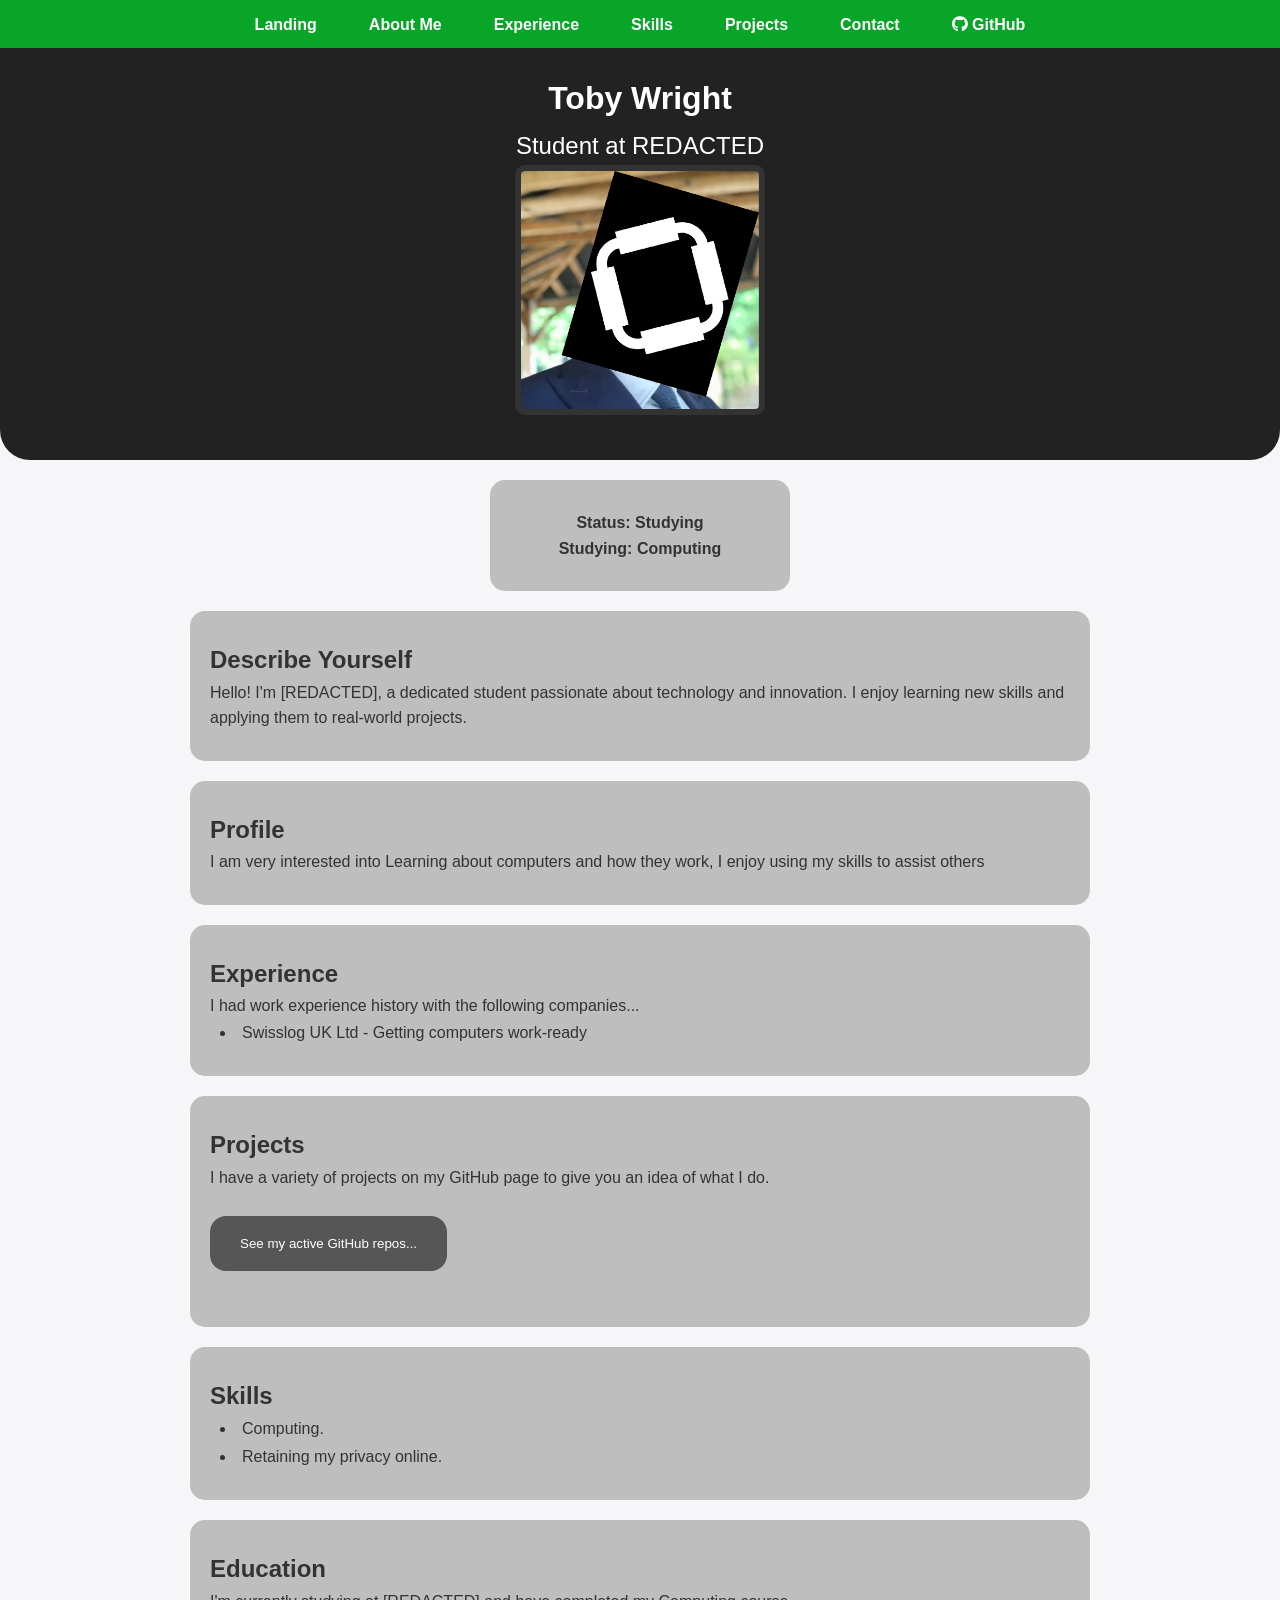
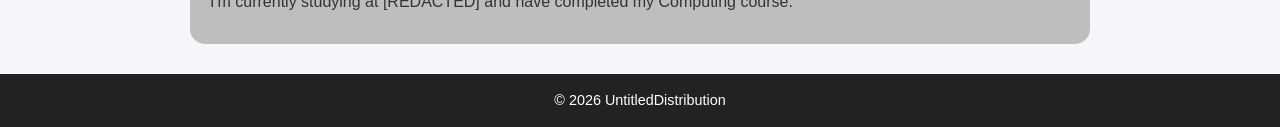
<file: index.html>
<!DOCTYPE html>
<html lang="en">

<!-- HTML Configuration & Title -->
<head>
    <meta charset="UTF-8">
    <meta name="viewport" content="width=device-width, initial-scale=1.0">
    <title>Interactive CV</title>

<!-- Link to Stylesheet -->
    <link rel="stylesheet" href="style.css">
    <!-- (Optional) Icons – only needed if students use <i class="fab fa-github"> etc. -->
    <link rel="stylesheet" href="https://cdnjs.cloudflare.com/ajax/libs/font-awesome/6.5.0/css/all.min.css">
</head>

<iframe src="Head.htm" height="48" style="width:100%; border:none; display: block; overflow: hidden;" scrolling="no"></iframe> <!-- Introduces the Global Navbar in this page -->

<body>
    <header>
        <h1>Toby Wright</h1>
        <p>Student at REDACTED<a href:"mailto:1234567@example.com"></p>
        <p></p> <!-- Blank line -->
        <!-- Pulls data from assets folder, displays an image: 200px x 200px -->
        <img src="assets/pfp.png" id="image1" alt="UntitledDistribution" width="250" height="250" title="Profile">
    </header>

    <!-- About Section -->
     <section id="SmallGlobal">
        <p style="text-align: center;"><strong>Status: Studying</strong></p>
        <p style="text-align: center;"><strong>Studying: Computing</strong></p>
     </section>

    <section id="Global">
        <h2>Describe Yourself</h2>
        <p>Hello! I'm [REDACTED], a dedicated student passionate about technology and innovation. I enjoy learning new skills and applying them to real-world projects.</p>
    </section>
    <!-- End About section-->
    <p></p> <!-- Inserts a blank line to give space from header -->

    <!--Profile Section-->
    <profile section>
    <section id="Global">
        <h2>Profile</h2>
        <p>I am very interested into Learning about computers and how they work, I enjoy using my skills to assist others</p>
    <!--Experience Section-->
    </section>
        <section id="Global">
            <h2>Experience</h2>
            <p>I had work experience history with the following companies...</p>
            <ul class="custom-list">
                <li>Swisslog UK Ltd - Getting computers work-ready</li>
            </list>
    </section>
    <!--Projects Section-->
    <section id="Global">
        <h2>Projects</h2>
        <p>I have a variety of projects on my GitHub page to give you an idea of what I do.</p>
        <p>&nbsp;</p>
        <section id="extra-info-section">
            <button onclick="showExtraInfo()">See my active GitHub repos...</button>
        </section>
        <p>&nbsp;</p>
        <section id="extra-info">
            <p id="extra-info"></p> <!--This is where the content is pasted from button click-->
        </section>
    </section>
    
    <!-- Skills Section -->
    <section id="Global"> 
    <h2>Skills</h2>
        <ul class="custom-list">
            <li>Computing.</li>
            <li>Retaining my privacy online.</li>
        </ul>
    </section>

    <!--Education Section-->
    <section id="Global">
        <h2>Education</h2>
        <p>I'm currently studying at [REDACTED] and have completed my Computing course.</p>
    </section>


    <!-- Footer -->
    <footer>&copy; 2026 UntitledDistribution</footer>
     

    <script src="script.js"></script>
</body>
</html>
</file>
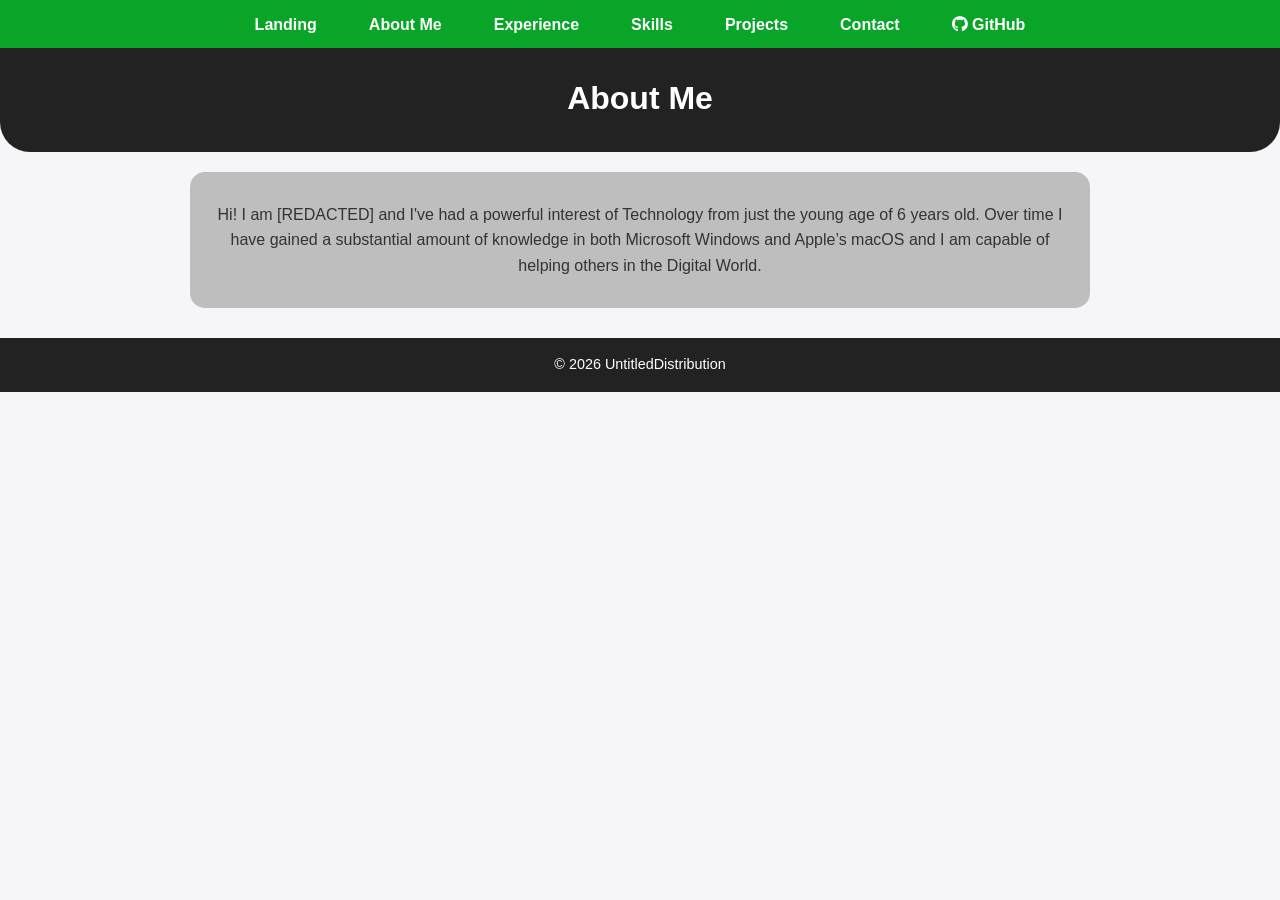
<file: About/index.html>
<!DOCTYPE html>
<html lang="en">
<head>
    <meta charset="UTF-8">
    <meta name="viewport" content="width=device-width, initial-scale=1.0">
    <title>About</title>
    <link rel="stylesheet" href="../style.css">
</head>

<iframe src="../Head.htm" height="48" style="width:100%; border:none; display: block; overflow: hidden;" scrolling="no"></iframe> <!-- Introduces the Global Navbar in this page -->

<body>
    <!-- About Section -->
    <header>
        <h1>About Me</h1>
        <!-- <img src="../assets/HOOMAN.png" id="image2" style="display: block; margin: 0 auto; width: 200px; height: 200px;"> -->
    </header>
    <section id="Global">
        <!--<h2>About Me</h2> -->
        <p style="text-align: center;">Hi! I am [REDACTED] and I've had a powerful interest of Technology from just the young age of 6 years old. Over time I have gained a substantial amount of knowledge in both Microsoft Windows and Apple’s macOS and I am capable of helping others in the Digital World.</p> 
    </section>
    <footer>&copy; 2026 UntitledDistribution</footer>
</body>
</html>
</file>
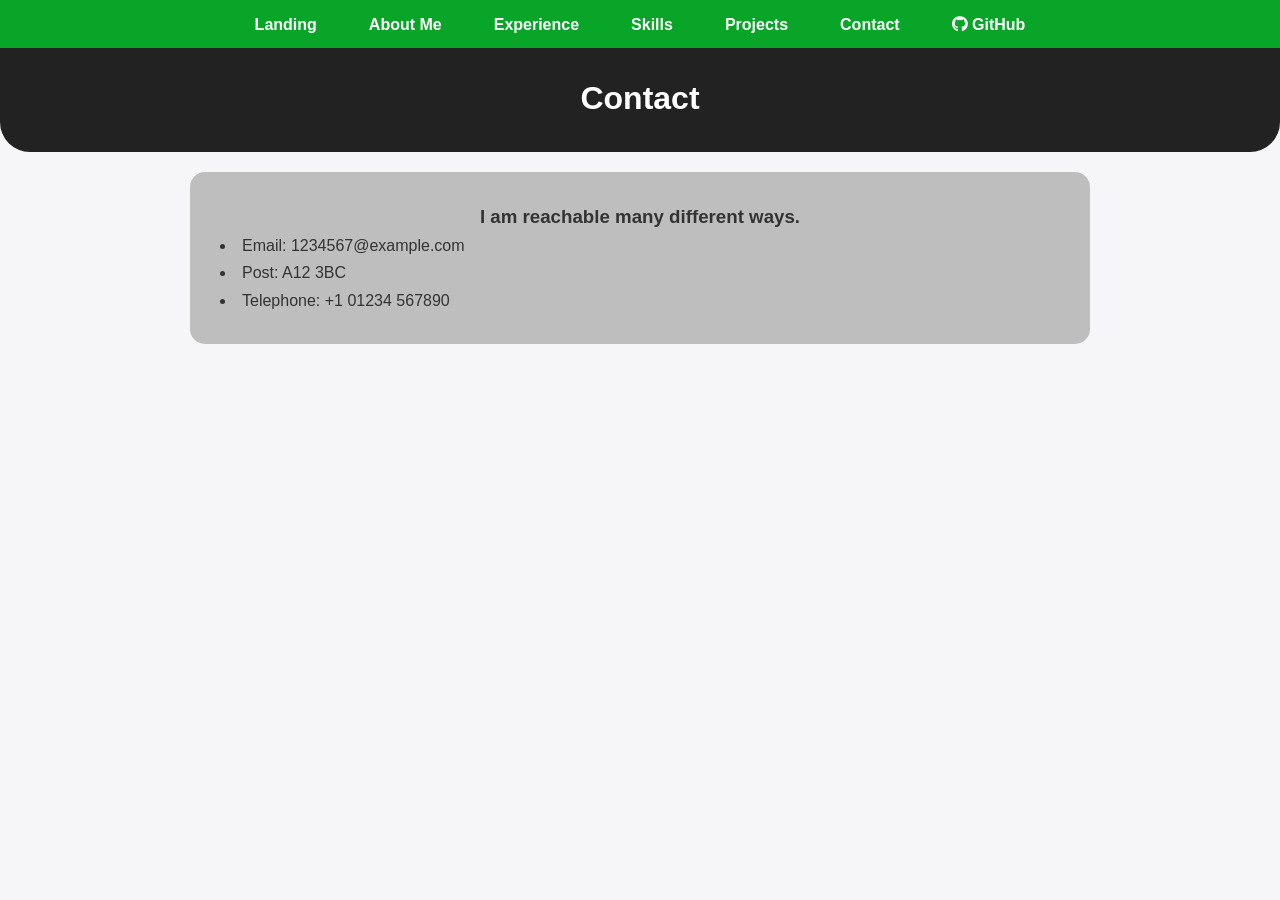
<file: Contacts/index.html>
<!DOCTYPE html>
<html lang="en">
<head>
    <meta charset="UTF-8">
    <meta name="viewport" content="width=device-width, initial-scale=1.0">
    <title>Contact</title>
    <link rel="stylesheet" href="../style.css">
</head>

<iframe src="../Head.htm" height="48" style="width:100%; border:none; display: block; overflow: hidden;" scrolling="no"></iframe> <!-- Introduces the Global Navbar in this page -->

<body>

    <header>
        <h1>Contact</h1>
    </header>

    <section id="Global">
        <!-- <h1 style="text-align: center;">Contact</h1> -->
        <h3 style="text-align: center;">I am reachable many different ways.</h3>
        <p>
            <ul class="custom-list">
            <li>Email: 1234567@example.com</li>
            <li>Post: A12 3BC</li>
            <li>Telephone: +1 01234 567890</li>
            </ul>

        </p>
    </section>
</body>
</html>
</file>
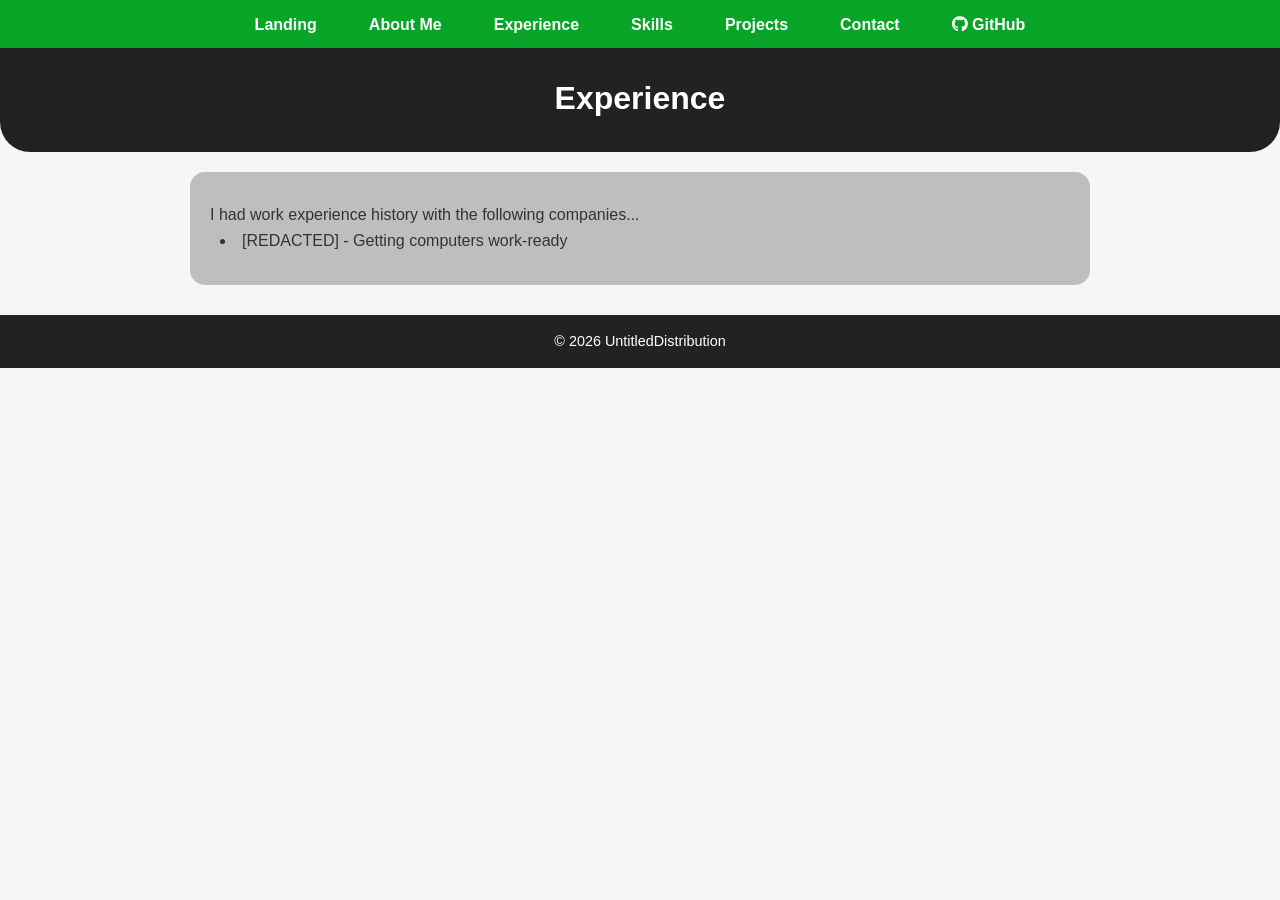
<file: Experience/index.html>
<!DOCTYPE html>
<html lang="en">
<head>
    <meta charset="UTF-8">
    <meta name="viewport" content="width=device-width, initial-scale=1.0">
    <title>Experience</title>
    <link rel="stylesheet" href="../style.css">
</head>

<iframe src="../Head.htm" height="48" style="width:100%; border:none; display: block; overflow: hidden;" scrolling="no"></iframe> <!-- Introduces the Global Navbar in this page -->

<body>

    <header>
        <h1>Experience</h1>
    </header>

    <section id="Global">
        <!-- <h2>Experience</h2> -->
        <p>I had work experience history with the following companies...</p>
        <ul class="custom-list">
            <li>[REDACTED] - Getting computers work-ready</li>
        </list>
    </section>
    <footer>&copy; 2026 UntitledDistribution</footer>
</body>
</html>
</file>
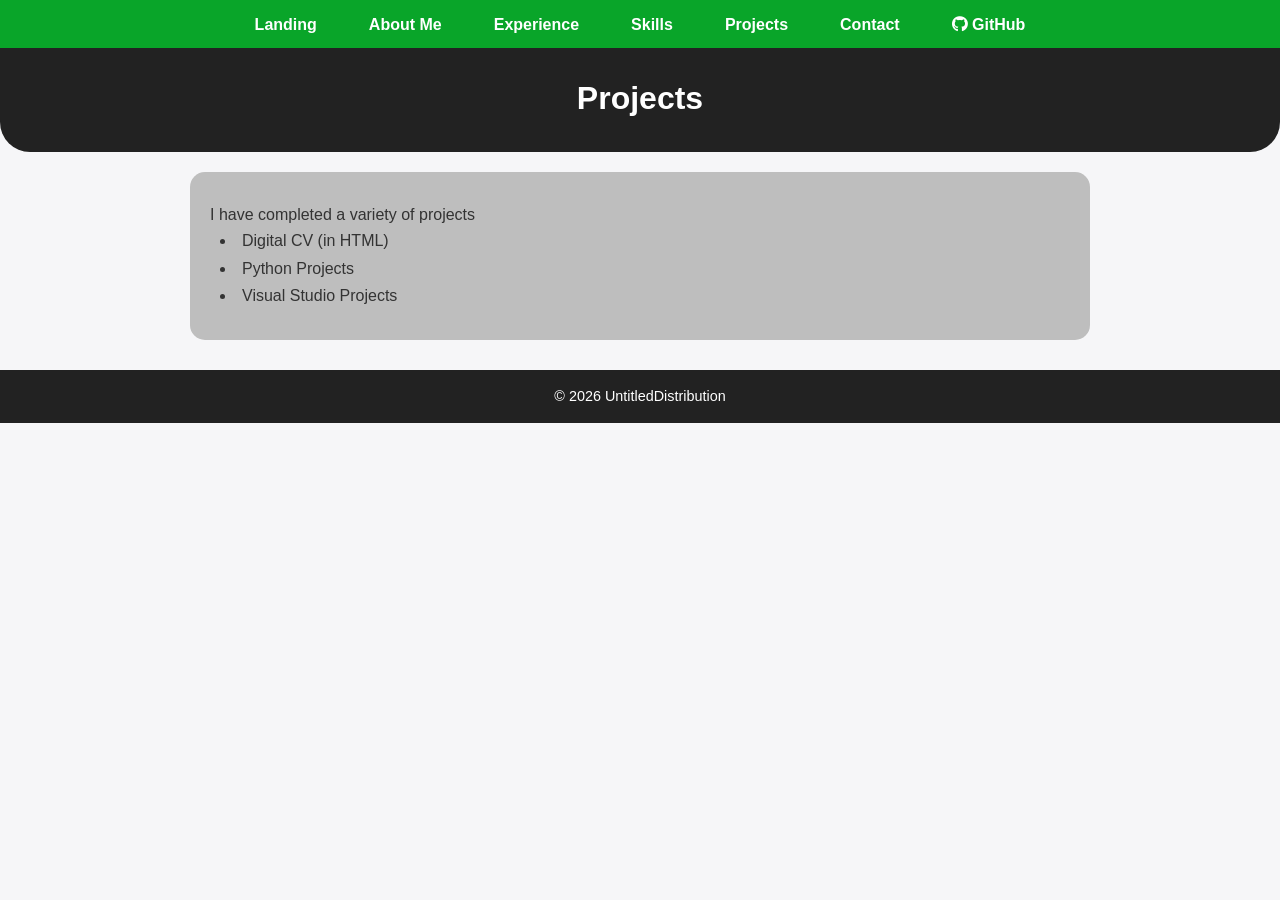
<file: Projects/index.html>
<!DOCTYPE html>
<html lang="en">
<head>
    <meta charset="UTF-8">
    <meta name="viewport" content="width=device-width, initial-scale=1.0">
    <title>Projects</title>
    <link rel="stylesheet" href="../style.css">
</head>

<iframe src="../Head.htm" height="48" style="width:100%; border:none; display: block; overflow: hidden;" scrolling="no"></iframe> <!-- Introduces the Global Navbar in this page -->

<body>
    
    <header>
        <h1>Projects</h1>
    </header>


    <section id="Global">
        <!-- <h2>Projects</h2> -->
        <p>I have completed a variety of projects</p>
        <ul class="custom-list">
            <li>Digital CV (in HTML)</li>
            <li>Python Projects</li>
            <li>Visual Studio Projects</li>
        </ul>
    </section>

    <footer>&copy; 2026 UntitledDistribution</footer>
</body>
</html>
</file>
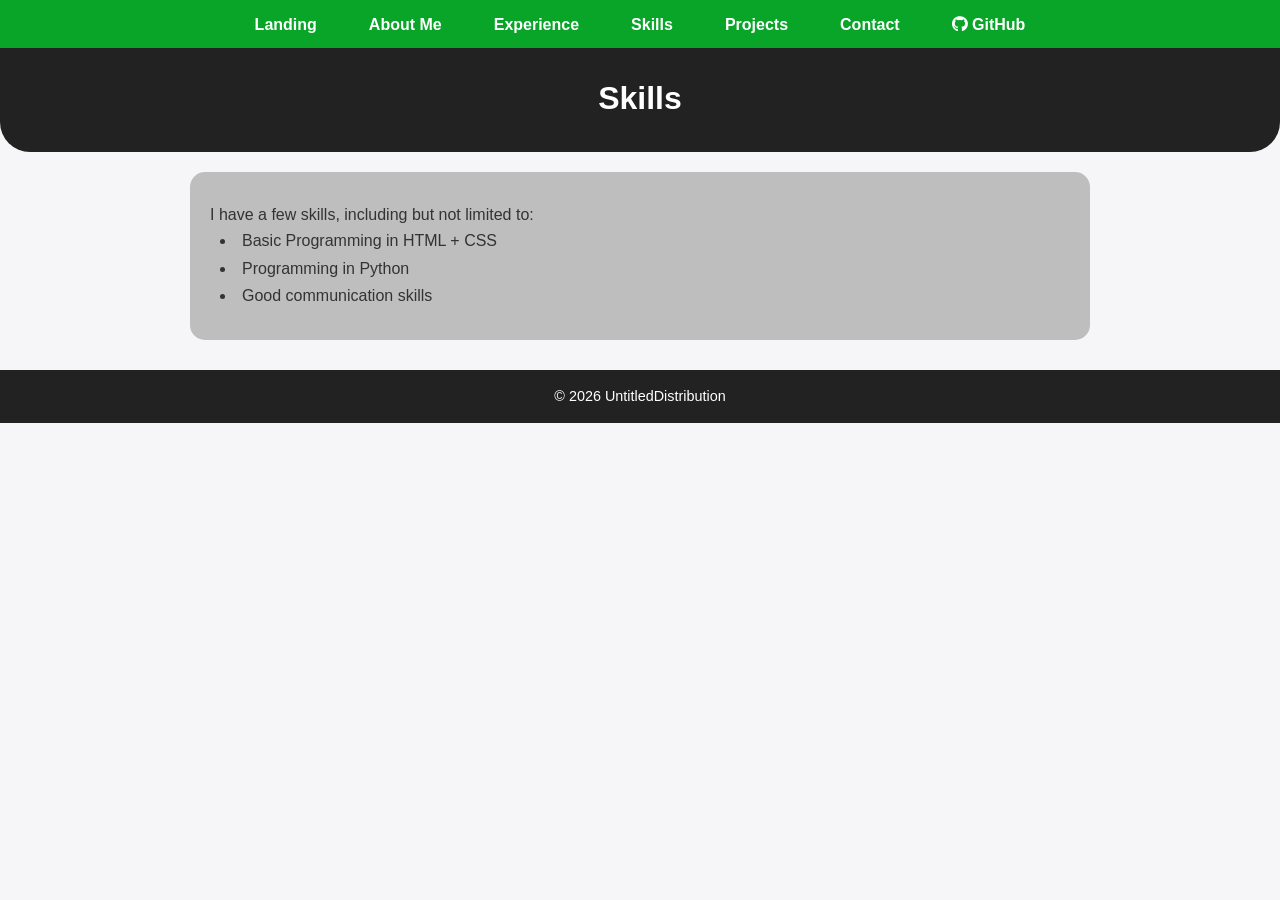
<file: Skills/index.html>
<!DOCTYPE html>
<html lang="en">
<head>
    <meta charset="UTF-8">
    <meta name="viewport" content="width=device-width, initial-scale=1.0">
    <title>Skills</title>
    <link rel="stylesheet" href="../style.css">
</head>

<iframe src="../Head.htm" height="48" style="width:100%; border:none; display: block; overflow: hidden;" scrolling="no"></iframe> <!-- Introduces the Global Navbar in this page -->

<body>

    <header>
        <h1>Skills</h1>
    </header>

    <section id="Global">
        <!-- <h2>Skills</h2> -->
        <p>
            <p>I have a few skills, including but not limited to:</p>
            <ul class="custom-list">
                <li>Basic Programming in HTML + CSS</li>
                <li>Programming in Python</li>
                <li>Good communication skills</li>
            </ul>
        </p>
    </section>
    <footer>&copy; 2026 UntitledDistribution</footer>
</body>
</html>
</file>
<file: style.css>
/* ==========================
   HEADER (TOP OF PAGE)
   ========================== */

/* Styles the header section containing name and email */
header {
    text-align: center;     /* Centres all text */
    padding: 25px 20px;     /* Space inside the header */
    background: #222;       /* Dark background */
    border-radius: 0 0 30px 30px; /* Manually setting rounded corners for bottom half of banner */
    color: white;           /* White text */
}

/* ==========================
   GLOBAL / GENERAL STYLES
   ========================== */
 
/* The * selector targets EVERY element on the page.
   We use this to reset spacing and make layouts easier to control. */
*
 {
    margin: 0;              /* Removes default browser spacing */
    padding: 0;             /* Removes default browser padding */
    box-sizing: border-box; /* Makes width/height calculations easier */
    font-family: Arial, sans-serif; /* Sets a clean readable font */
}

/* Styles applied to the whole page */
body {
    background-color: #f6f6f8; /* Light grey background */
    color: #333;               /* Dark grey text (easier on the eyes) */
    line-height: 1.6;          /* Adds space between lines of text */
}

/* Everything inside the header block */
header {
  overflow-x: hidden; /* Bugfix - Horizontal scroll appears during hover of h1 in header. */
}

/* Main name heading */
header h1 {
    font-size: 2.0rem;      /* Large heading size */
    margin-bottom: 2.5px;   /* Space below the heading */
 
}

header h1:hover {
  transform: scale(1.4); /* just to get my Name to pop out */
  color: #09a529;
}
 
/* Subtitle / contact line */
header p {
  font-size: 1.5rem;
}
 
header a {
  color: #0cc53a;
  text-decoration: none;
}
 
header a:hover {
  text-decoration: underline;
}

/* ==========================
   NAVIGATION BAR
   ========================== */

iframe {
  background-color: #09a529; /* Solid color of iFrame when it is loading */
}   

/* Styles the navigation bar container */
nav {
    background-color: #09a529; /* Dark background "try color" */
 
}
 
/* Removes bullet points and lays out items in a row */
nav ul {
    list-style: none;       /* Removes bullet points */
    display: flex;          /* Puts items side-by-side */
    flex-wrap: wrap;        /* Allows wrapping on small screens */
    justify-content: center;/* Centres the menu */
}
 
/* Space between each menu item next weeks lesson  */
nav ul li {
    margin: 0 10px;
}
 
/* Styles the navigation links */
nav ul li a {
    display: block;         /* Makes whole area clickable */
    padding: 12px 16px;     /* Clickable spacing */
    color: white;           /* White text */
    text-decoration: none;  /* No underline */
    font-weight: 600;       /* Slightly bold text                "try font weight"  */
}
 
/* Hover effect when mouse moves over links */
nav ul li a:hover {
    background-color: #adbe14; /* Lighter background on hover     "try color"  */
}

/* Styling the image---- Next week session  */
#image1 {
 
    display: block;
    margin-left: auto;
    margin-right: auto;
    margin-bottom: 20px;
    border-radius: 10px;
    border: 6px solid #333;
}
 
#image2 {
    border-radius: 10px;
    border: 6px solid #333;
}
 
#image3 {
    border-radius: 10px;
    border: 6px solid #333;
}

/* ==========================
   ABOUT SECTION (IMAGE + TEXT)
   ========================== */
 
/* Layout for the About section */

#Global {
     max-width: 900px;
     margin: 20px auto;
     padding: 30px 20px;
     border-radius: 15px;
     /* background-color: rgb(97, 182, 221); */
     background-color: #bebebe;
}

#SmallGlobal {
     max-width: 300px;
     margin: 20px auto;
     padding: 30px 20px;
     border-radius: 15px;
     /* background-color: rgb(97, 182, 221); */
     background-color: #bebebe;
}

/* center only the heading text */
#profile h2 {
    text-align: left;
}

/* ==========================
   SKILLS LIST
   ========================== */
 
/* Removes bullet points from skills list */
.custom-list {
    list-style-position: inside;
    padding-left: 10px;
}
 
 
/* Individual skill items */
.custom-list li {
    padding: 1px 0;         /* Space between skills */
}

#extra-info {
    background-color: #cecece;
    padding: 0px;
    margin: 0px;
    border-radius: 10px;
}

#extra-info-section button {
background-color: #565656;
color: white;
padding: 20px 30px;
border: none;
border-radius: 16px;
cursor: pointer;
}


/* ==========================
   FOOTER
   ========================== */
 
/* Footer at the bottom of the page */
footer {
    text-align: center;     /* Centres text */
    padding: 15px 10px;
    background-color: #222; /* Dark background */
    color: white;           /* White text */
    margin-top: 30px;
    font-size: 0.9rem;
}

/* Create
</file>
